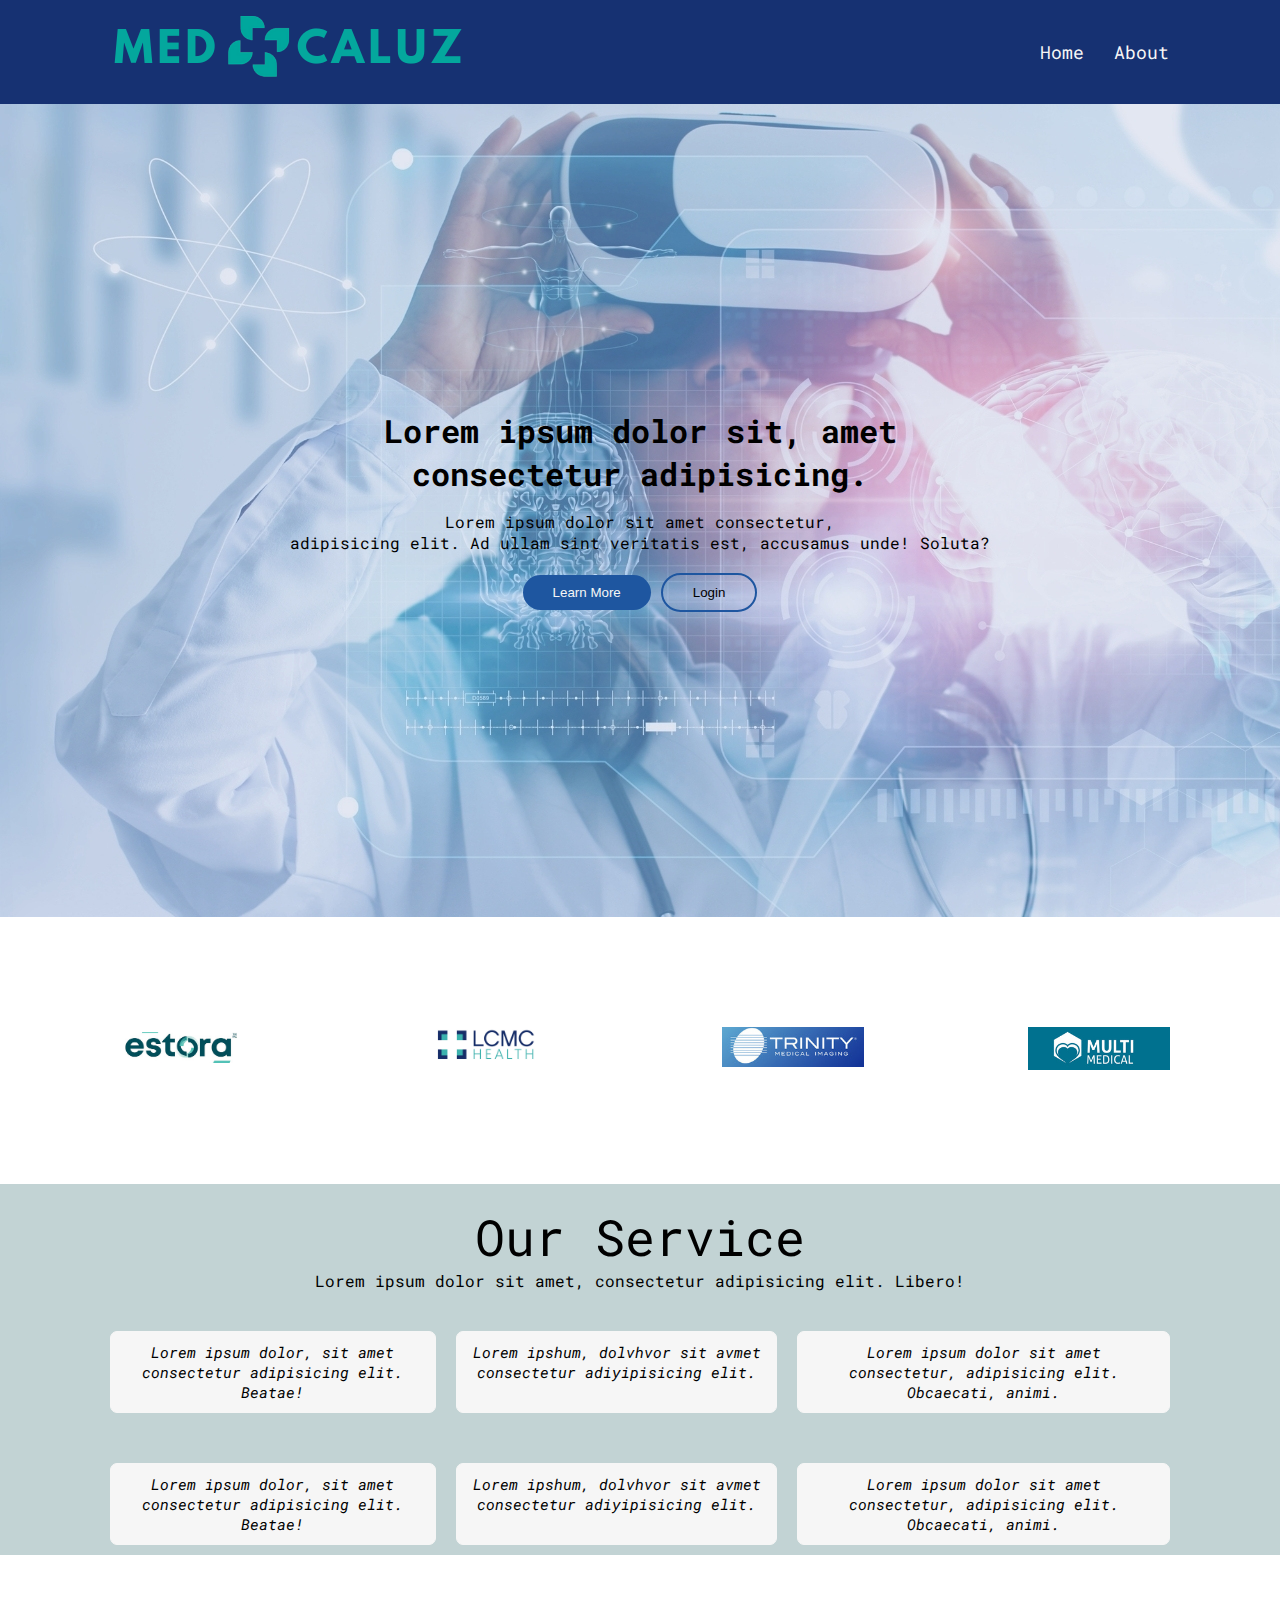
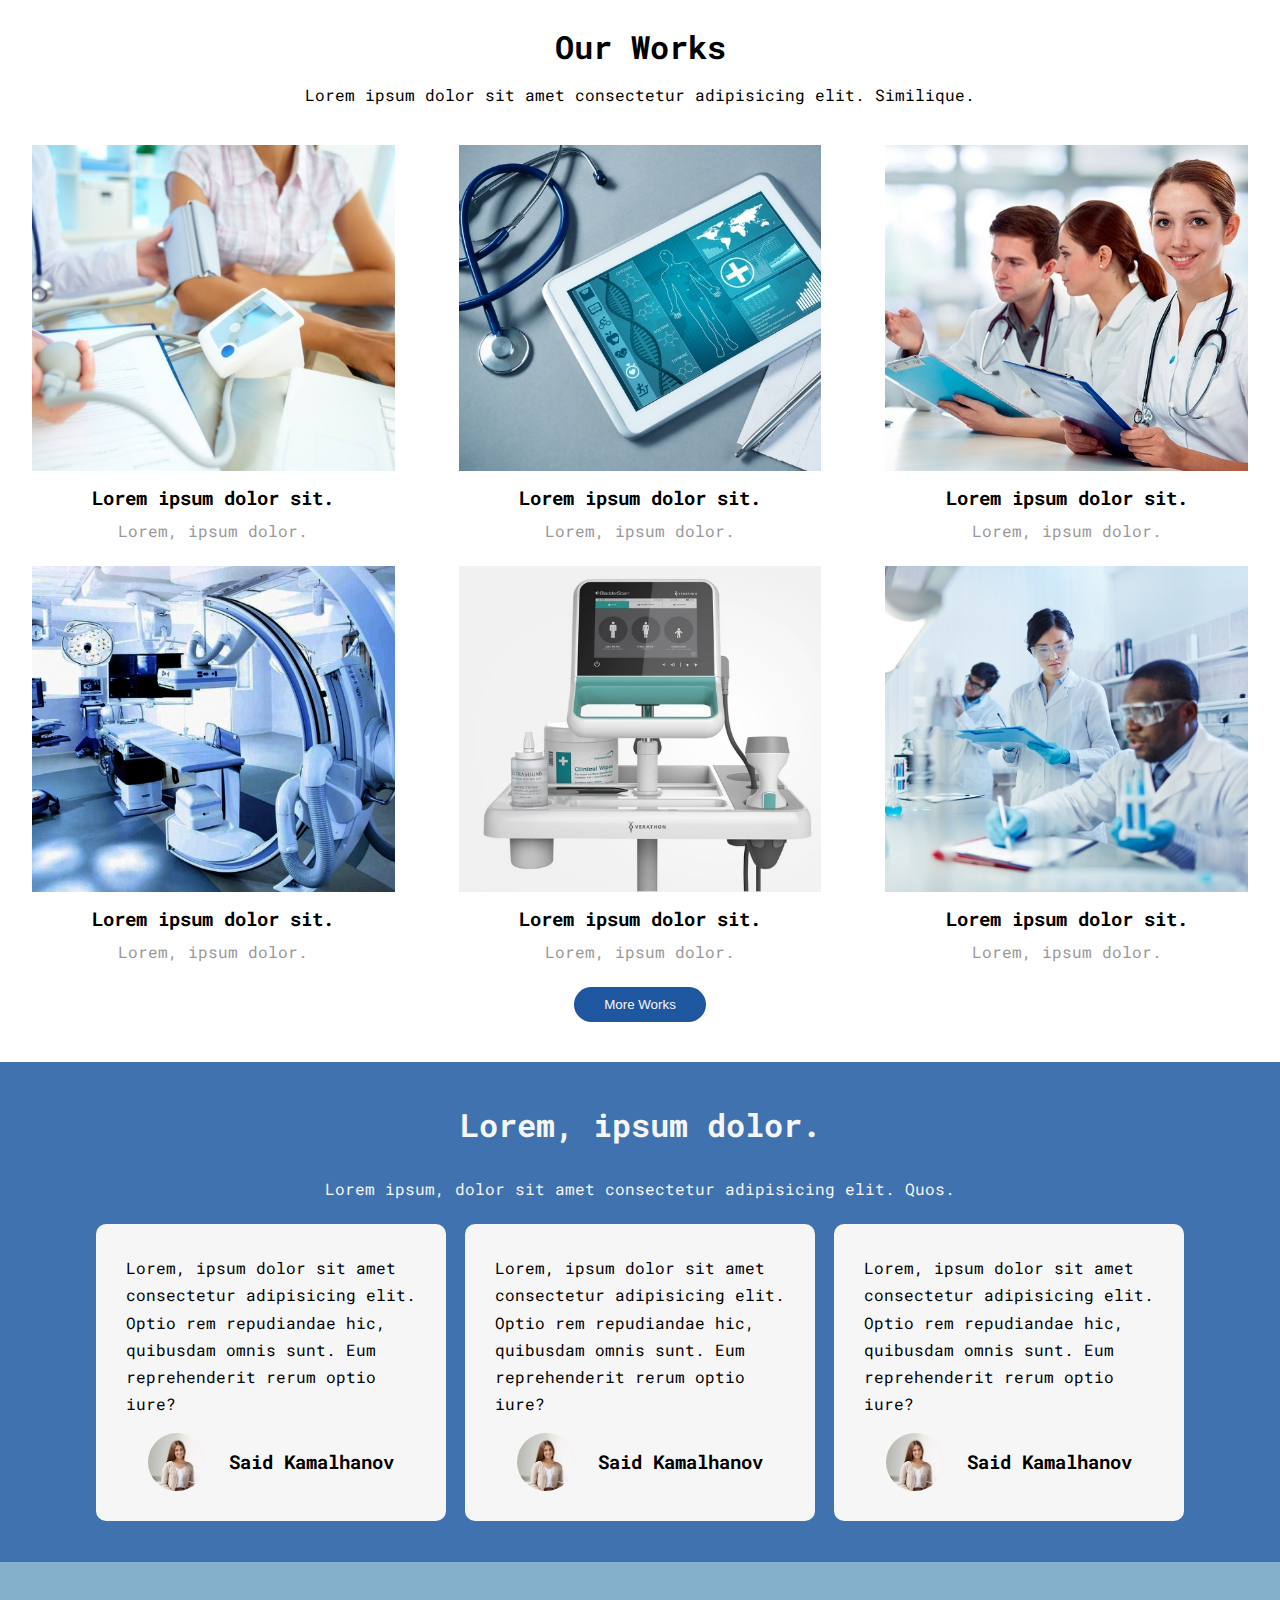
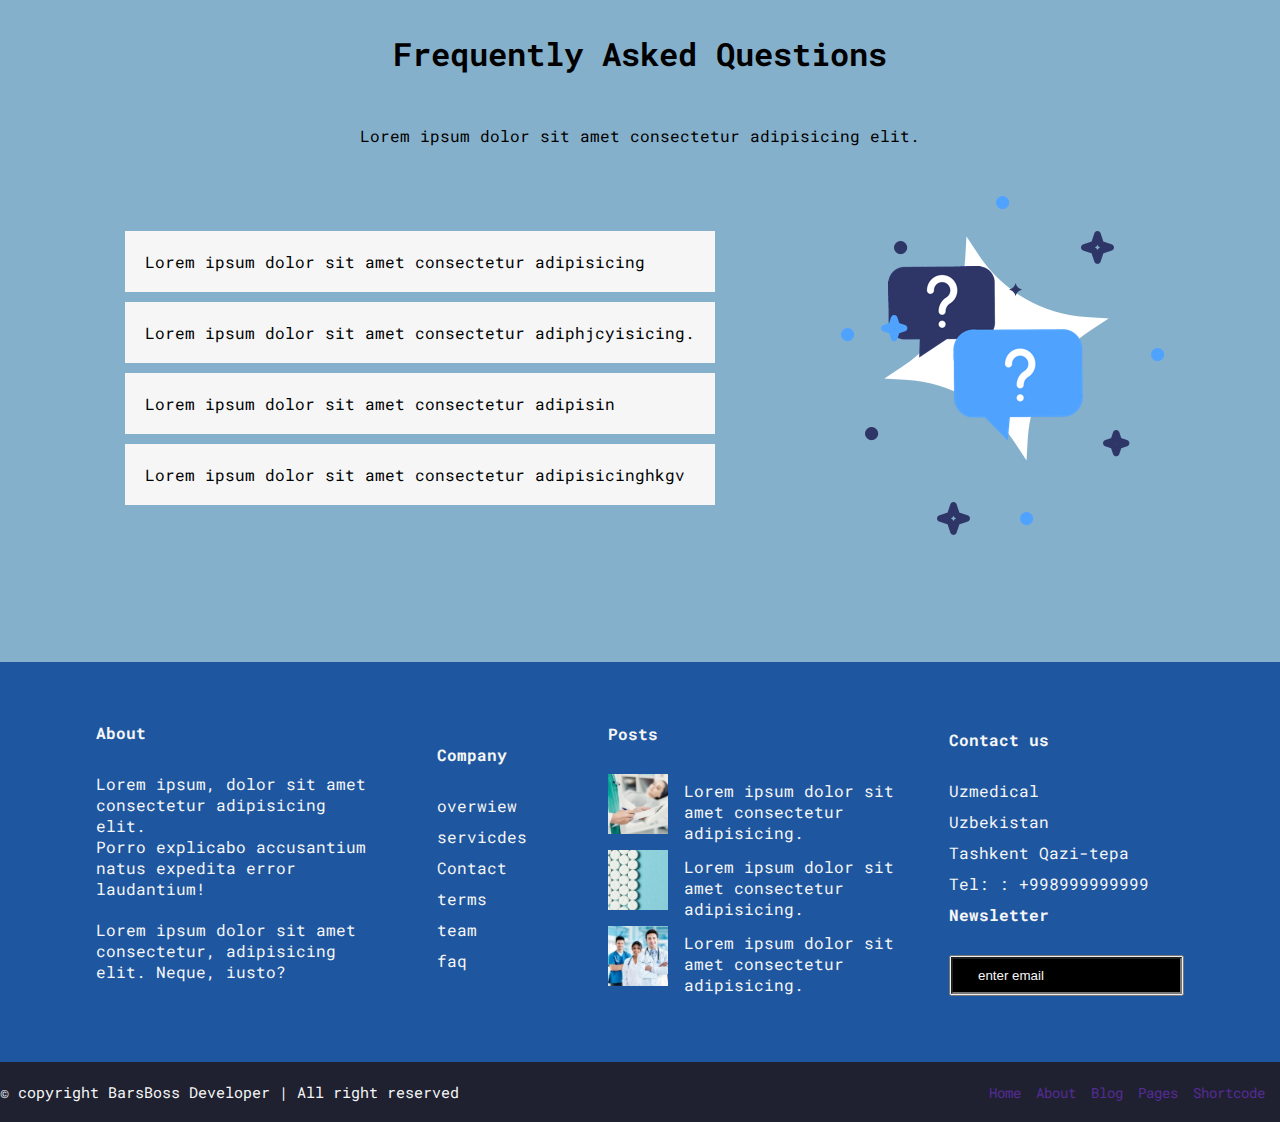
<file: MedicalUz/index.html>
<!DOCTYPE html>
<html lang="en">
  <head>
    <meta charset="UTF-8" />
    <meta http-equiv="X-UA-Compatible" content="IE=edge" />
    <meta name="viewport" content="width=device-width, initial-scale=1.0" />
    <title>Medical uz</title>
    <link rel="stylesheet" href="./CSS/flexstyle.css" />
  </head>
  <body>
    <div class="navbar">
      <div class="container">
        <div class="navbar-logo">
          <img src="./image/logo.png" />
        </div>
        <div class="navbar-nav">
          <ul>
            <li>
              <a href="home.html"> Home </a>
            </li>

            <li>
              <a href="about.html"> About </a>
            </li>
          </ul>
        </div>
      </div>
    </div>

    <div class="showcase">
      <div class="container">
        <div class="showcase-text">
          <h1>
            Lorem ipsum dolor sit, amet <br />
            consectetur adipisicing.
          </h1>
          <p>
            Lorem ipsum dolor sit amet consectetur, <br />
            adipisicing elit. Ad ullam sint veritatis est, accusamus unde!
            Soluta?
          </p>
          <div class="button-group">
            <button>Learn More</button>
            <button>Login</button>
          </div>
        </div>
      </div>
    </div>

    <div>
      <div class="bottom">
        <div><img src="./image/brand1.png" /></div>
        <div><img src="./image/brand2.png" /></div>
        <div><img src="./image/brand3.png" /></div>
        <div><img src="./image/brand4.png" /></div>
      </div>

      <div class="textbottom">
        <p class="tbt">Our Service</p>
        <p class="tbt2">
          Lorem ipsum dolor sit amet, consectetur adipisicing elit. Libero!
        </p>
        <div class="t13">
          <p class="tbt1 t131">
            Lorem ipsum dolor, sit amet consectetur adipisicing elit. Beatae!
          </p>
          <p class="t131">
            Lorem ipshum, dolvhvor sit avmet consectetur adiyipisicing elit.
          </p>
          <p class="tbtt t131">
            Lorem ipsum dolor sit amet consectetur, adipisicing elit. Obcaecati,
            animi.
          </p>
        </div>
        <div class="t23">
          <p class="tbt1 t131">
            Lorem ipsum dolor, sit amet consectetur adipisicing elit. Beatae!
          </p>
          <p class="t131">
            Lorem ipshum, dolvhvor sit avmet consectetur adiyipisicing elit.
          </p>
          <p class="tbtt t131">
            Lorem ipsum dolor sit amet consectetur, adipisicing elit. Obcaecati,
            animi.
          </p>
        </div>
      </div>
    </div>

    <div class="work">
      <div class="containeer">
        <div class="work-text">
          <h1>Our Works</h1>
          <p>
            Lorem ipsum dolor sit amet consectetur adipisicing elit. Similique.
          </p>
        </div>
        <div class="work-img">
          <div class="work-card">
            <img src="./image/portfolio1.jpg" alt="" />
            <h3>Lorem ipsum dolor sit.</h3>
            <p>Lorem, ipsum dolor.</p>
          </div>
          <div class="work-card">
            <img src="./image/portfolio2.jpg" alt="" />
            <h3>Lorem ipsum dolor sit.</h3>
            <p>Lorem, ipsum dolor.</p>
          </div>
          <div class="work-card">
            <img src="./image/portfolio3.jpg" alt="" />
            <h3>Lorem ipsum dolor sit.</h3>
            <p>Lorem, ipsum dolor.</p>
          </div>
        </div>

        <div class="work-img">
          <div class="work-card">
            <img src="./image/portfolio4.jpg" alt="" />
            <h3>Lorem ipsum dolor sit.</h3>
            <p>Lorem, ipsum dolor.</p>
          </div>
          <div class="work-card">
            <img src="./image/portfolio5.jpg" alt="" />
            <h3>Lorem ipsum dolor sit.</h3>
            <p>Lorem, ipsum dolor.</p>
          </div>
          <div class="work-card">
            <img src="./image/portfolio6.jpg" alt="" />
            <h3>Lorem ipsum dolor sit.</h3>
            <p>Lorem, ipsum dolor.</p>
          </div>
        </div>

        <button class="btn">More Works</button>
      </div>
    </div>

    <div class="testimonial">
      <div class="container">
        <h1>Lorem, ipsum dolor.</h1>
        <p>Lorem ipsum, dolor sit amet consectetur adipisicing elit. Quos.</p>

        <div class="messagess">
          <div class="box">
            <p>
              Lorem, ipsum dolor sit amet consectetur adipisicing elit. Optio
              rem repudiandae hic, quibusdam omnis sunt. Eum reprehenderit rerum
              optio iure?
            </p>
            <div class="box-img">
              <img src="./image/client.jpg" alt="" />
              <h3>Said Kamalhanov</h3>
            </div>
          </div>
          <div class="box">
            <p>
              Lorem, ipsum dolor sit amet consectetur adipisicing elit. Optio
              rem repudiandae hic, quibusdam omnis sunt. Eum reprehenderit rerum
              optio iure?
            </p>
            <div class="box-img">
              <img src="./image/client.jpg" alt="" />
              <h3>Said Kamalhanov</h3>
            </div>
          </div>
          <div class="box">
            <p>
              Lorem, ipsum dolor sit amet consectetur adipisicing elit. Optio
              rem repudiandae hic, quibusdam omnis sunt. Eum reprehenderit rerum
              optio iure?
            </p>
            <div class="box-img">
              <img src="./image/client.jpg" alt="" />
              <h3>Said Kamalhanov</h3>
            </div>
          </div>
        </div>
      </div>
    </div>

    <div class="dom">
      <div class="ust">
        <h1>Frequently Asked Questions</h1>
        <p>Lorem ipsum dolor sit amet consectetur adipisicing elit.</p>
      </div>

      <div class="tag">
        <div>
          <p class="orta">Lorem ipsum dolor sit amet consectetur adipisicing</p>
          <p class="orta">
            Lorem ipsum dolor sit amet consectetur adiphjcyisicing.
          </p>
          <p class="orta">Lorem ipsum dolor sit amet consectetur adipisin</p>
          <p class="orta">
            Lorem ipsum dolor sit amet consectetur adipisicinghkgv
          </p>
        </div>
        <div class="tag-img">
          <img src="./image/fag-img.png" alt="" />
        </div>
      </div>
    </div>

    <div class="footer">
      <div class="footer-top">
        <div class="container">
          <div class="footer-box">
            <h4>About</h4>
            <p>
              Lorem ipsum, dolor sit amet consectetur adipisicing elit. <br />
              Porro explicabo accusantium natus expedita error laudantium!
            </p>

            <p>
              Lorem ipsum dolor sit amet consectetur, adipisicing elit. Neque,
              iusto?
            </p>
          </div>
          <div class="footer-box">
            <h4>Company</h4>
            <ul>
              <li>overwiew</li>
              <li>servicdes</li>
              <li>Contact</li>
              <li>terms</li>
              <li>team</li>
              <li>faq</li>
            </ul>
          </div>
          <div class="footer-box">
            <h4>Posts</h4>
            <ul>
              <li>
                <img src="./image/recent1.jpg" alt="" />
                <p>Lorem ipsum dolor sit amet consectetur adipisicing.</p>
              </li>
              <li>
                <img src="./image/recent2.jpg" alt="" />
                <p>Lorem ipsum dolor sit amet consectetur adipisicing.</p>
              </li>
              <li>
                <img src="./image/recent3.jpg" alt="" />
                <p>Lorem ipsum dolor sit amet consectetur adipisicing.</p>
              </li>
            </ul>
          </div>
          <div class="footer-box">
            <h4>Contact us</h4>
            <ul>
              <li>Uzmedical</li>
              <li>Uzbekistan</li>
              <li>Tashkent Qazi-tepa</li>
              <li>Tel: : +998999999999</li>
            </ul>
            <h4>Newsletter</h4>
            <button><input type="text" placeholder="enter email" /></button>
          </div>
        </div>
      </div>
      <div class="footer-bottom">
        <p>&copy; copyright BarsBoss Developer | All right reserved</p>
        <ul>
          <li>Home</li>
          <li>About</li>
          <li>Blog</li>
          <li>Pages</li>
          <li>Shortcode</li>
        </ul>
      </div>
    </div>

    <!-- <script>
      console.error("bu xato");
      alert("Bu saytga kirish uchun avval 100$ to'lov qilishingiz kerak!");
    </script> -->
  </body>
</html>

<!-- <div class="messagess" > 
      <div class="headpast">
        <div class="past">
            <h1 class="top1">About</h1>
            <p  class="top1">Lorem ipsum dolor sit <br>
                amet consectetur adipisicing elit. <br>
                 Earum ab distinctio ut <br>
                  placeat accusantium facilis molestiae. <br>
                  Lorem ipsum dolor sit <br>
                amet consectetur adipisicing elit. <br>
                 Earum ab distinctio ut <br>
                  placeat accusantium facilis molestiae. <br>
                  Lorem ipsum dolor sit <br>
               
            </p>
        </div>

        <div class="past">
            <h1 class="top2">Company</h1>
            <p class="top2">Lorem ipsum dolor sit <br>
                amet consectetur adipisicing elit. <br>
                 Earum ab distinctio ut <br>
                  placeat accusantium facilis molestiae. <br>
                  Lorem ipsum dolor sit <br>
                amet consectetur adipisicing elit. <br>
                 Earum ab distinctio ut <br>
                  placeat accusantium facilis molestiae. <br>
                  Lorem ipsum dolor sit <br>
               
           </p>
        </div>
            
        <div class="past img">
            <h1 class="top3">Recent Posts</h1>
            <div class="pastt">
               <div class="past1">
                    <img src="./image/recent1.jpg">
                    <p class="top33">Lorem ipsum dolor sit amet, <br>
                       consectetur adipisicing elit. Earum quos <br>
                       laboriosam enim expedita cum natus.
                </p>
               </div>
               <div class="past2">
                    <img src="./image/recent2.jpg">
                    <p class="top33">Lorem ipsum dolor sit amet, <br>
                       consectetur adipisicing elit. Earum quos <br>
                       laboriosam enim expedita cum natus.
                </p>
               </div>
               <div class="past3">
                    <img src="./image/recent3.jpg">
                    <p class="top33">Lorem ipsum dolor sit amet, <br>
                       consectetur adipisicing elit. Earum quos <br>
                       laboriosam enim expedita cum natus.
                </p>
               </div>
     
            </div>
           
         
      </div>
        <div class="past">
            <h1 class="top4">Addres</h1>
            <p  class="top4">Lorem ipsum dolor sit <br>
                amet consectetur adipisicing elit. <br>
                 Earum ab distinctio ut <br>
                  placeat accusantium facilis molestiae. <br>
                  Lorem ipsum dolor sit <br>
                amet consectetur adipisicing elit. <br>
                 Earum ab distinctio ut <br>
                  placeat accusantium facilis molestiae. <br>
                  Lorem ipsum dolor sit <br>
              
           </p>
        </div>
      </div>
    </div> -->

<!-- <div class="imzo">
    <p class="imzo1">copyright  BarsBoss Developer | All right reserved</p>

    <ul class="imzo2">
        <li class="mz1" >Home</li>
        <li class="mz2" >Pages</li>
        <li class="mz3" >Blog</li>
    </ul>
    </div> -->
</file>
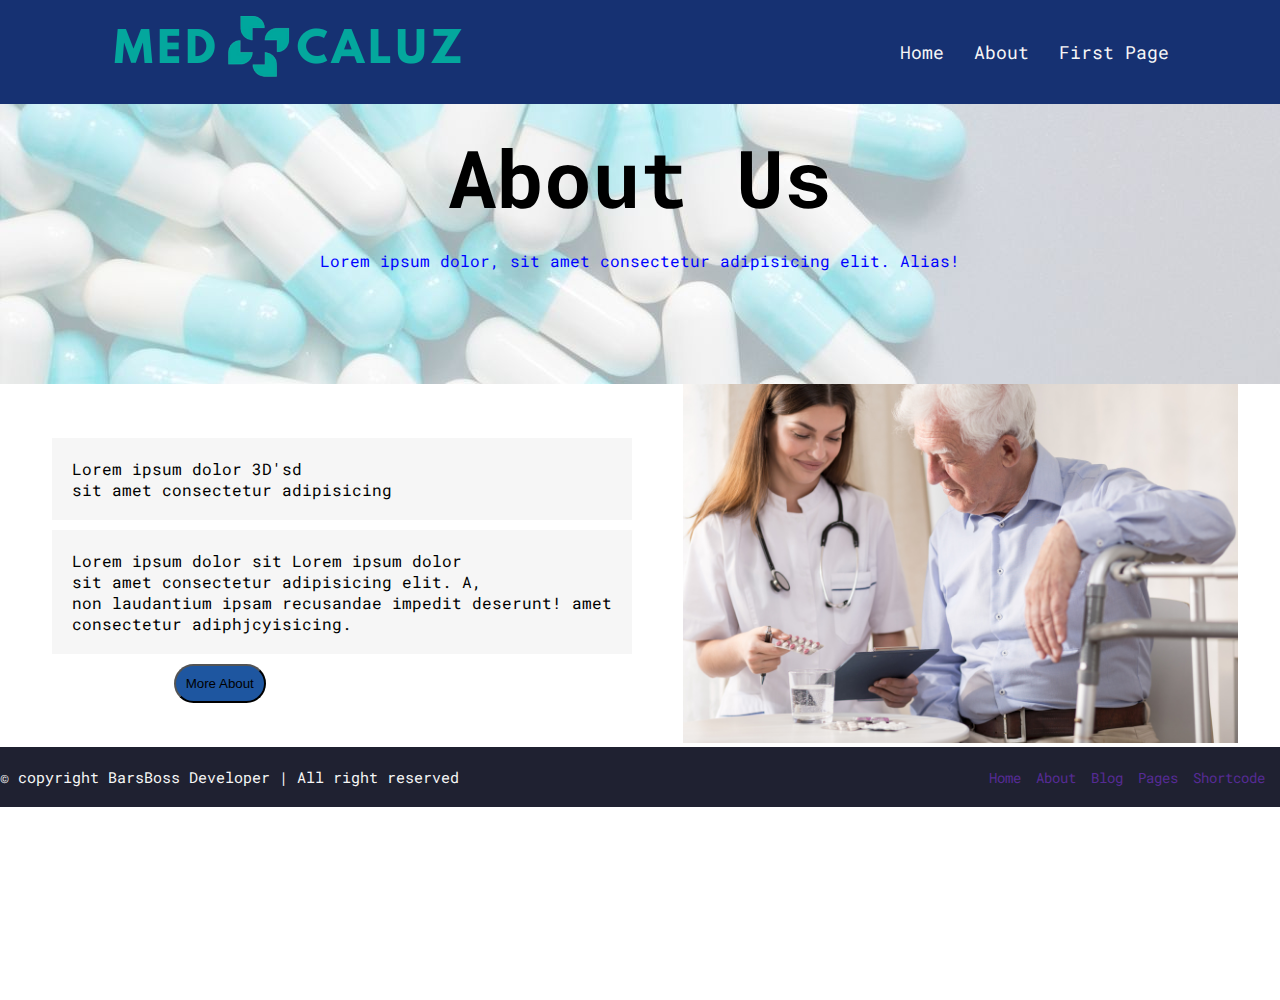
<file: MedicalUz/about.html>
<!DOCTYPE html>
<html lang="en">
  <head>
    <meta charset="UTF-8" />
    <meta http-equiv="X-UA-Compatible" content="IE=edge" />
    <meta name="viewport" content="width=device-width, initial-scale=1.0" />
    <title>About</title>

    <link rel="stylesheet" href="./CSS/flexstyle.css" />
  </head>
  <body class="body">
    <div class="navbar">
      <div class="container">
        <div class="navbar-logo">
          <img src="./image/logo.png" />
        </div>
        <div class="navbar-nav">
          <ul>
            <li>
              <a href="home.html"> Home </a>
            </li>

            <li>
              <a href="./about.html"> About </a>
            </li>

            <li>
              <a href="index.html"> First Page </a>
            </li>
          </ul>
        </div>
      </div>
    </div>

    <div class="about">
      <h1 class="about-h1">About Us</h1>
      <p class="about-p">
        Lorem ipsum dolor, sit amet consectetur adipisicing elit. Alias!
      </p>
    </div>

    <div class="tag">
      <div>
        <p class="orta p">
          Lorem ipsum dolor 3D'sd <br />
          sit amet consectetur adipisicing
        </p>
        <p class="orta p1">
          Lorem ipsum dolor sit Lorem ipsum dolor <br />
          sit amet consectetur adipisicing elit. A, <br />
          non laudantium ipsam recusandae impedit deserunt! amet <br />
          consectetur adiphjcyisicing.
        </p>

        <button class="abtn">More About</button>
      </div>
      <div class="tag-img">
        <img src="./image/about.png" alt="" />
      </div>
    </div>

    <div class="footer-bottom">
      <p>&copy; copyright BarsBoss Developer | All right reserved</p>
      <ul>
        <li>Home</li>
        <li>About</li>
        <li>Blog</li>
        <li>Pages</li>
        <li>Shortcode</li>
      </ul>
    </div>
  </body>
</html>
</file>
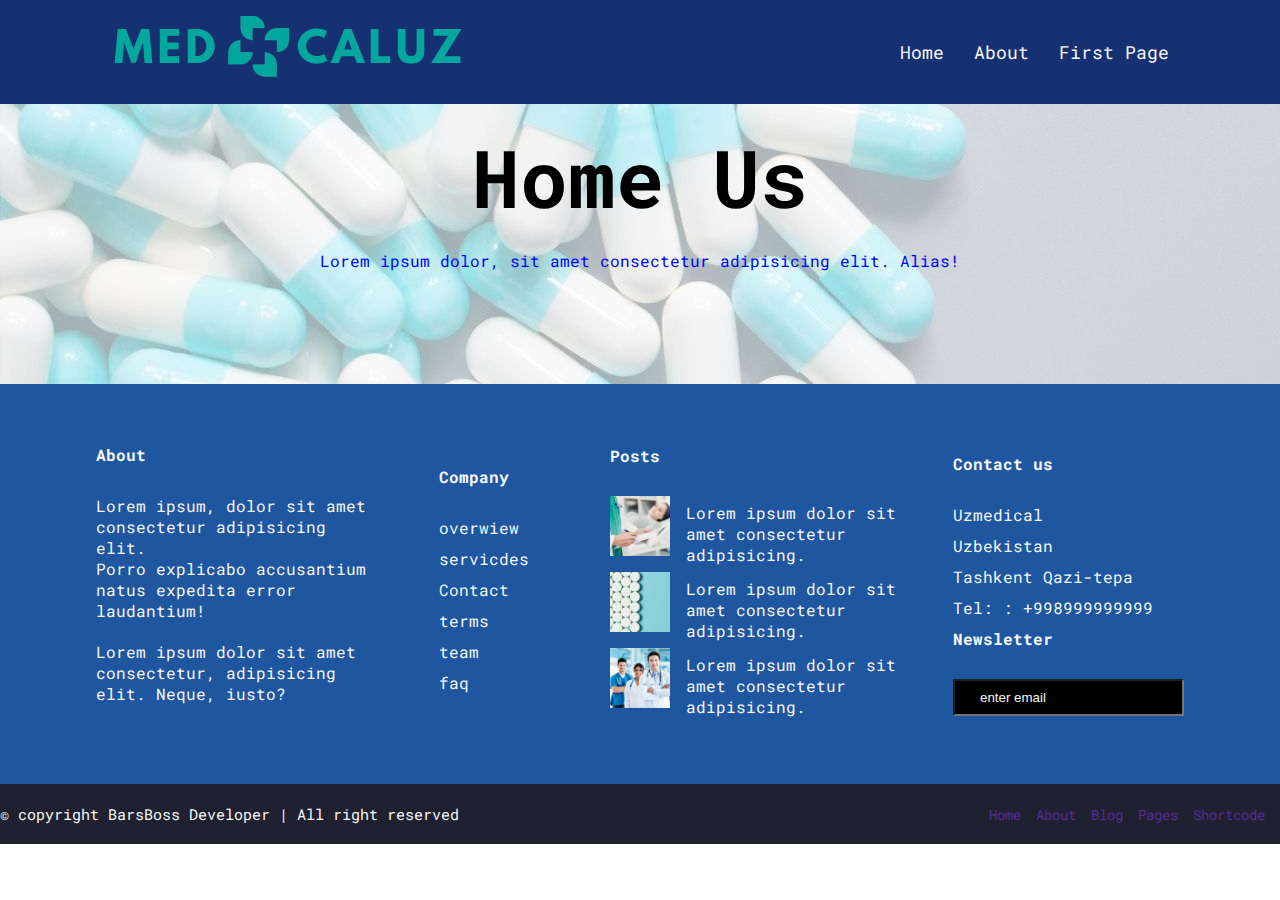
<file: MedicalUz/home.html>
<!DOCTYPE html>
<html lang="en">
  <head>
    <meta charset="UTF-8" />
    <meta http-equiv="X-UA-Compatible" content="IE=edge" />
    <meta name="viewport" content="width=device-width, initial-scale=1.0" />
    <title>Home</title>
    <link rel="stylesheet" href="./CSS/flexstyle.css" />
  </head>
  <body>
    <div class="navbar">
      <div class="container">
        <div class="navbar-logo">
          <img src="./image/logo.png" />
        </div>
        <div class="navbar-nav">
          <ul>
            <li>
              <a href="home.html"> Home </a>
            </li>

            <li>
              <a href="about.html"> About </a>
            </li>

            <li>
              <a href="index.html"> First Page </a>
            </li>
          </ul>
        </div>
      </div>
    </div>

    <div class="about">
      <h1 class="about-h1">Home Us</h1>
      <p class="about-p">
        Lorem ipsum dolor, sit amet consectetur adipisicing elit. Alias!
      </p>
    </div>

    <div class="footer">
      <div class="footer-top">
        <div class="container">
          <div class="footer-box">
            <h4>About</h4>
            <p>
              Lorem ipsum, dolor sit amet consectetur adipisicing elit. <br />
              Porro explicabo accusantium natus expedita error laudantium!
            </p>

            <p>
              Lorem ipsum dolor sit amet consectetur, adipisicing elit. Neque,
              iusto?
            </p>
          </div>
          <div class="footer-box">
            <h4>Company</h4>
            <ul>
              <li>overwiew</li>
              <li>servicdes</li>
              <li>Contact</li>
              <li>terms</li>
              <li>team</li>
              <li>faq</li>
            </ul>
          </div>
          <div class="footer-box">
            <h4>Posts</h4>
            <ul>
              <li>
                <img src="./image/recent1.jpg" alt="" />
                <p>Lorem ipsum dolor sit amet consectetur adipisicing.</p>
              </li>
              <li>
                <img src="./image/recent2.jpg" alt="" />
                <p>Lorem ipsum dolor sit amet consectetur adipisicing.</p>
              </li>
              <li>
                <img src="./image/recent3.jpg" alt="" />
                <p>Lorem ipsum dolor sit amet consectetur adipisicing.</p>
              </li>
            </ul>
          </div>
          <div class="footer-box">
            <h4>Contact us</h4>
            <ul>
              <li>Uzmedical</li>
              <li>Uzbekistan</li>
              <li>Tashkent Qazi-tepa</li>
              <li>Tel: : +998999999999</li>
            </ul>
            <h4>Newsletter</h4>
            <input type="text" placeholder="enter email" />
          </div>
        </div>
      </div>
      <div class="footer-bottom">
        <p>&copy; copyright BarsBoss Developer | All right reserved</p>
        <ul>
          <li>Home</li>
          <li>About</li>
          <li>Blog</li>
          <li>Pages</li>
          <li>Shortcode</li>
        </ul>
      </div>
    </div>
  </body>
</html>
</file>
<file: MedicalUz/CSS/flexstyle.css>
@import url('https://fonts.googleapis.com/css2?family=Roboto+Mono:wght@100;200;300;400;500;600;700&display=swap');





*{
    padding: 0;
    margin: 0;
    box-sizing: border-box;
}

body { 
    font-family: 'Roboto Mono', monospace;
}

.container{
    width: 85%;
    margin: auto;
}

a {
    text-decoration: none;

}

ul{
    list-style: none;

}

.navbar{
    background: #163172;
    padding: 16px 0;
}
.navbar a {color: #f6f6f6;
    font-size: 18px;

}

.navbar .container{
    display: flex;
    justify-content: space-between;

    align-items: center;
}

.navbar ul{
    display: flex;
}
 .navbar ul li {
     padding: 10px 15px;
 }

 .navbar-logo {

 width: 180px;}


/* showcase */
.showcase{
    background: url(../image/slide2.jpg);
    height: 813px;
    text-align: center;
}

.showcase .container{
    height: 100%;
    display: flex;
    align-items: center;
    justify-content: center;
}

.showcase-text h1 {
    margin-bottom: 22px;
    font-style: 42px; 
}

.showcase-text p {
    padding-bottom: 20px;
    font-style: 42px;
}

.showcase .button-group button {
    padding: 10px 30px;
    border-radius: 30px;
    outline: none;
    border: 0;
    

}

.showcase .button-group button:nth-child(1) {
    background: #1e56a0;
    color: #f6f6f6;
}

.showcase .button-group button:nth-child(2) {
    background: transparent;
    border: 2px solid #1e56a0;

}


.bottom{
    display: flex;
justify-content: space-between;
margin: 100px;
padding: 10px;
}
.textbottom {
    background-color:rgb(194, 211, 212);
}
.textbottom  .tbt{
 text-align: center;
font-size: 50px;
padding-top: 20px;
}
.tbt2 {
    text-align: center;
}

.t13 {
    display: flex;justify-content: space-between;
    text-align: center;
    margin: 30px;
    font-style: italic;
    font-size: 15px;
  
}

.t23 {
    display: flex;
    justify-content: space-between;
    text-align: center;
    margin: 30px;
    font-style: italic;
    font-size: 15px;
}

.t131 {
    background-color: #f6f6f6;
    border: solid 1px #f6f6f6;
    border-radius: 7px;
    margin: 10px;
    padding: 10px;
}


.tbt1 {
    margin-left: 80px;
    
}
.tbtt {
    margin-right: 80px;
}





/* .acer {
      color: #000;
background-color: #f6f6f6;

display: flex;
justify-content: space-between;
text-align: center;
} */

/* testimonial */
.testimonial {
    background: #3F72AF;
    height: 500PX;

    display: flex;
    align-items: center;
    justify-content: center;
}
.testimonial h1 {
    text-align: center;
    padding-bottom: 16px;
    color:#f6f6f6;
}
.testimonial .container>p {
    text-align: center;
    padding-bottom: 25px;
    color: #f6f6f6;
}
.messagess {
    display: flex;
    justify-content: space-between;
}
.messagess .box {
    background: #f6f6f6;
    width: 350px;
    padding: 30px;
    line-height: 1.7;
    border-radius: 10px;
}
 .box-img {
     display: flex;
     align-items: center;
     justify-content: space-evenly;

     padding-top: 16px;
 }
.box-img img {
    border-radius: 50%;
}


.dom {
    background: #85b0cc;
    margin-bottom: 0.1px;
    height: 700px;
}
.dom h1 {
    text-align: center;
    padding-top: 70px;
}
.dom .ust p{
    text-align: center;
    margin-top: 50px;
    margin-bottom: 50px;
}
.orta {
    background-color: #f6f6f6;
    margin:  10px;
    padding: 20px;
}
 .tag{
     display: flex;
     align-items: center;
     justify-content: center;
     justify-content: space-evenly;
 }

 .messagess .headpast {
    background: rgb(72, 139, 226);
 display: flex;
 justify-content: space-between;
 line-height: 1.5;
 padding-bottom: 20px;

}
 .top1{
     text-align: left;
     padding: 30px;

 }
 .top2{
     text-align: left;
     padding: 30px;

 }
 .top3{
     text-align: left;
     padding: 30px;

 }
 .top33 {
     text-align: left;
     padding-bottom: 10px;
 }
 .top4{
     text-align: left;
     padding: 30px;

 }

 .past img {
     height: 70px;
     
 }

 
.pastt .past1 {
    display: flex;
    justify-content: space-between;
}
.pastt .past2 {
    display: flex;
    justify-content: space-between;
}
.pastt .past3 {
    display: flex;
    justify-content: space-between;
}

.imzo {
    background: rgb(30, 1, 156);
    padding: 30px;
    display: flex;justify-content: space-between;
}
 
.imzo2 {
    display: flex;
}

.mz1 {
    padding-right: 20px;
}

.mz2 {
    padding-right: 20px;
}

.mz3 {
    padding-right: 20px;
}
.work {
    text-align: center;
    padding: 40px 0;
}

.work-img {
    display: flex;
}
 .work-img img {
     width: 85%;
 }
 .work h1 {
     padding-bottom: 16px;
 }
 .work-text p {
      padding-bottom: 40px;
 }
 .work-card h3 {
     padding-bottom: 10px;
     padding-top: 10px;
 }
 .work-card p {
     color: #999;
 }
 .work-card{
     padding-bottom: 25px;
 }
 .btn {
    padding: 10px 30px;
    border-radius: 30px;
    outline: none;
    border: 0;

    background: #1e56a0;
    color: #f6f6f6;
 }


/* footer */
.footer-top{
    background: #1e56a0;
    color: #f6f6f6;
    padding: 60px 0;
}

.footer-top .container {
display: flex;
align-items: center;

}

.footer-box h4 {
    padding-bottom: 30px;
}
.footer-box:nth-child(1) {
    flex: 2;
}

.footer-box:nth-child(2) {
    flex: 1;
}

.footer-box:nth-child(3) {
    flex: 2;
}
    
.footer-box:nth-child(4) {
    flex: 1;
}

.footer-box:nth-child(3) img{
    width: 60px;
    margin-right: 16px;
    margin-bottom: 16px;
}

.footer-box h4 {
    padding-bottom: 30px;
}

.footer-box:nth-child(3) li {
    display: flex;
    align-items: center;
}

.footer-box:nth-child(2) li {
    padding-bottom: 10px;
}

.footer-box:nth-child(4) li {
    padding-bottom: 10px;
}

.footer-box:nth-child(1) p {
    padding-bottom: 20px;
   width: 280px;

}

.footer-box:nth-child(3) p {
    width: 250px;
}

.footer-box:nth-child(4) input {
    padding: 9px 25px ;
    background: #000;
    color: #fff;
    outline: #f6f6f6 ;
    
}

.footer-box:nth-child(4) input::placeholder {
    color: #f6f6f6;
}



.footer-bottom {
    background: #1f2131;
    color: #f6f6f6;
    display: flex;
    justify-content: space-between;
    align-items: center;
    padding: 20px 0;
}

.footer-bottom ul {
    display: flex;
}

.footer-bottom li {
    margin-right: 15px;
    font-size: 14px;
    color: #562b95;
}

.footer-bottom p {
    font-size: 15px;
}









 .footer-box:nth-child(4) input:focus {
    outline: orange;
}  



































.body {height: 1000px;}
.about { 
    background-image: url(../image/page-title.jpg);
    height: 280px;
    text-align: center;
    padding-top: 20px;
}
  .about-h1 {
font-size: 80px;
  }
  .about-p {
      padding-top: 20px;
      color: blue;
  }

.abtn {background-color: #1e56a0;
    margin-left: 132px;
    padding: 10px;
    border-radius:  40px;
  
}

/* contact css */


.contact {
    background: url(../image/page-title.jpg) no-repeat center / cover; 
    text-align: center;
    padding: 100px 0;
}

.container h1 {
    margin-bottom: 16px;
}




.contact-detaile .container{
    display: flex;
    align-items: center;
    justify-content: space-between;
    padding: 80px
    ;
}
.container-text li{

    padding-bottom: 16px;
}

.contact-text li h4 {
    color: rgb(29, 30, 116);
    padding-bottom: 10px;
}

.social {
    display: flex;
}
.social li {
    padding-right: 10px;
}

.social a{
    color: #000;
    font-size: 18px;
}

.contact-card {
    border: 2px solid #000;
    padding: 40px;
    border-radius: 5px;
}

.input-inline {
    display: flex;
    align-items: center;
    justify-content: space-between;
    padding-bottom: 25px;
}
.input-inline input {
    padding: 9px;
}

.input-inline input:nth-child(1){
    margin-right: 16px;
}


.contact-card form> input,
.contact-card textarea {
    display: block;
    width: 100%;
    margin-bottom: 25px;
    padding: 9px;
}

























/* 
.contact-text {
    display: flex;
    justify-content: space-evenly;
    text-align: center;
}



.contact-r {
    border: 1px #3a3b3b solid;
}





.contact-right li {
    border: blue 1px solid;
    margin: 50px;
    padding: 10px;
}
.contact-right button {
    color:white;
    background:blue;
    margin-left: 50px;
    margin-bottom: 20px;
    border-radius: 30px;
} 
 */
</file>
